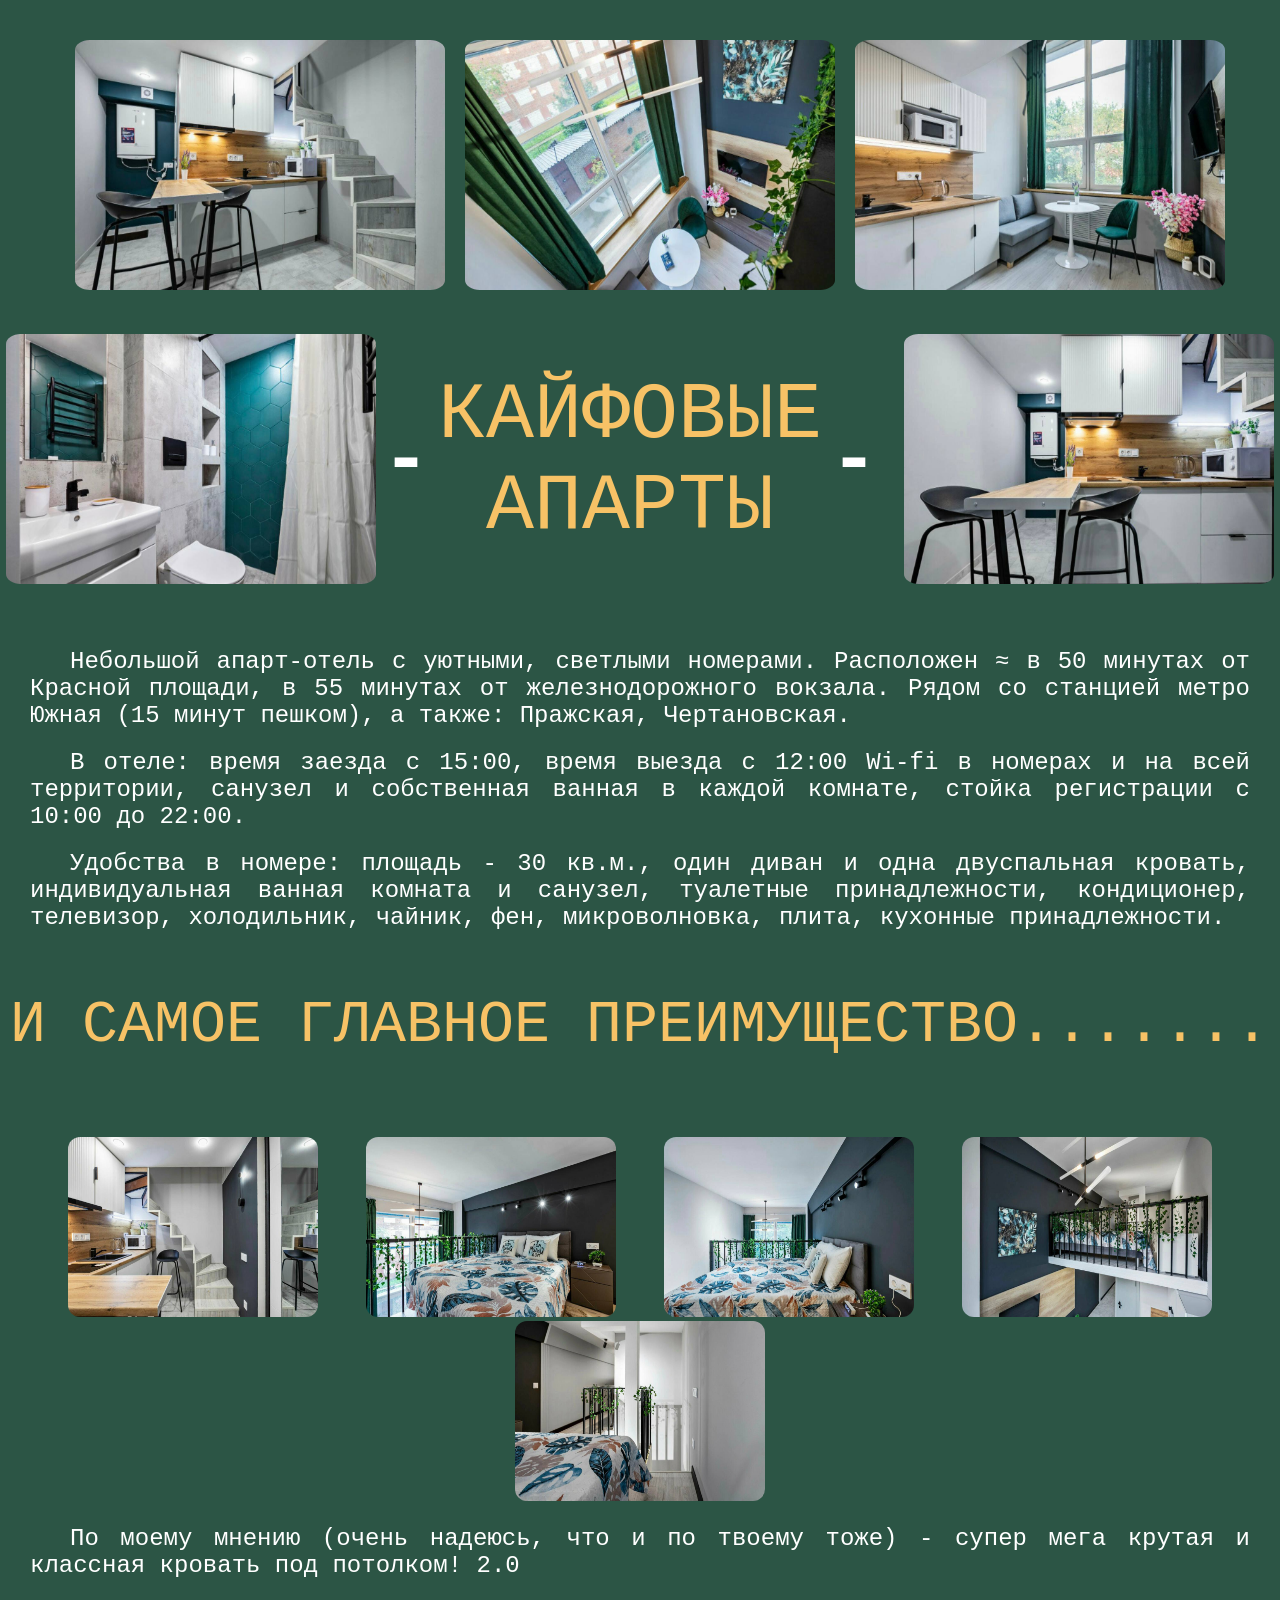
<file: kaif.html>
<!DOCTYPE html>
<html>
    <head>
        <meta charset="utf-8">
        <meta http-equiv="X-UA-Compatible" content="IE=edge">
        <title>Кайфовые апарты</title>
        <meta name="description" content="">
        <meta name="viewport" content="width=device-width, initial-scale=1">
        <link rel="stylesheet" href="kaif-style.css">
    </head>


    <body>
        <section class="simple-gallery">    
            <div class="simple-gallery-container">                
                <div class="gallery-item">
                    <img src="kaif-5.jpg" class="gallery-photo">
                </div>                
                <div class="gallery-item">
                    <img src="kaif-1.jpg" class="gallery-photo">                    
                </div>
                <div class="gallery-item">
                    <img src="kaif-2.jpg" class="gallery-photo">
                </div>
            </div>
        </section>

        <section class="simple-gallery2">    
            <div class="simple-gallery-container2">        
                <div class="gallery-item2">
                    <img src="kaif-3.jpg" class="gallery-photo2">
                </div>
                <div class="zag">
                    <div class="zagolovokdefis">
                        <pre class="defis">-</pre>
                    </div>
                    <div class="zagolovok">
                        <pre class="zagolovok-text">КАЙФОВЫЕ</pre>
                        <pre class="zagolovok-text">АПАРТЫ</pre>
                    </div>
                    <div class="zagolovokdefis">
                        <pre class="defis">-</pre>
                    </div>
                </div>                
                <div class="gallery-item">
                    <img src="kaif-4.jpg" class="gallery-photo2">            
                </div>        
            </div>
        </section>


        <section>
            <div class="kaif-opisanie">
                <p>Небольшой апарт-отель с уютными, светлыми номерами.
                    Расположен ≈ в 50 минутах 
                    от Красной площади, в 55 минутах от железнодорожного вокзала.
                    Рядом со станцией метро Южная (15 минут пешком), а
                    также: Пражская, Чертановская.</p>
                <p>
                    В отеле: время заезда с 15:00, время выезда с 12:00
                    Wi-fi в номерах и на всей территории, санузел 
                    и собственная ванная в каждой комнате, 
                    стойка регистрации с 10:00 до 22:00.
                </p>
                <p>
                    Удобства в номере: площадь - 30 кв.м., один диван и одна двуспальная кровать, 
                    индивидуальная ванная комната и санузел, туалетные принадлежности, кондиционер, телевизор, 
                    холодильник, чайник, фен, микроволновка, плита, кухонные принадлежности.
                </p>
            </div>
        </section>


        <div class="zagolovok11" id="more-zagolovok11">
            <pre class="zagolovok-text11" id="glaaav11">И САМОЕ ГЛАВНОЕ ПРЕИМУЩЕСТВО.......
            </pre>
        </div>
 
 
        <section class="simple-gallery">        
            <div class="simple-gallery-container11">
                <!-- Все 5 фотографий в сетке -->
                <div class="gallery-item11">
                    <img src="kaif-bed5.jpg" class="gallery-photo11">
                </div>                
                <div class="gallery-item11">
                    <img src="kaif-bed4.jpg" class="gallery-photo11">                    
                </div>
                <div class="gallery-item11">
                    <img src="kaif-bed3.jpg" class="gallery-photo11">
                </div>                
                <div class="gallery-item11">
                    <img src="kaif-bed2.jpg" class="gallery-photo11">
                </div>                
                <div class="gallery-item11">
                    <img src="kaif-bed1.jpg" class="gallery-photo11">
                </div>
            </div>
        </section>

        
        <section>
            <div class="goodbed">
                <p>
                    По моему мнению (очень надеюсь, что и по твоему
                    тоже) - супер мега крутая и классная кровать под потолком! 2.0
                </p>
            </div>
        </section>
       
        
        <script src="" async defer></script>
    </body>
</html>
</file>
<file: kaif-style.css>
*
{
    padding: 0;
    margin: 0;
    background-color: #2c5545;
}


.simple-gallery 
{    
    background-color:#2c5545
}
/* Контейнер галереи */
.simple-gallery-container 
{    
    display: flex;
    justify-content:center;
    flex-wrap: wrap;
    margin-right: 20px;
    margin-left: 20px;
    margin-top: 40px;
}
/* Элемент галереи */
.gallery-item 
{    
    background-color: #2c5545;
    margin-left: 20px;
    margin-left: 20px;
}
/* Фотография */
.gallery-photo 
{
    height: 250px;
    width: 370px;
    border-radius:4%;   
}
.simple-gallery2 
{    
    background-color:#2c5545
}
/* Контейнер галереи */
.simple-gallery-container2 
{
    display: flex;
    justify-content:space-evenly;
    flex-wrap: wrap;   
    margin-top: 40px;
}
/* Элемент галереи */
.gallery-item2 
{    
    background-color: #2c5545;   
}
/* Фотография */
.gallery-photo2 
{
    height: 250px;
    width: 370px;
    border-radius: 12px;
    border-radius:4%;   
}
.zag
{
    display:flex;
    justify-content: space-evenly;
}
.zagolovokdefis
{
    display:flex;
    justify-content: center;
    margin-top: 0px;
    margin-bottom: 0px;
    background-color:#2c5545;
    align-items: center;
    align-self: center;
}
.zagolovok
{
    display:flex;
    justify-content: center;
    margin-top: 0px;
    margin-bottom: 0px;
    background-color:#2c5545;
    flex-wrap: wrap;
    width: 400px;
    align-items: center;
    align-self: center;
}
.zagolovok-text
{
    font-family: 'Courier New', Courier, monospace;
    font-size: 80px;
    color: #f7c266;
}
.defis
{
    color: white;
    font-family: 'Courier New', Courier, monospace;
    font-size: 80px;
    font-weight: bold;
}


/**/
.kaif-opisanie
{
    padding-top:50px;
    font-family: 'Courier New', Courier, monospace;
    font-size: 24px;
    color:white;
    text-indent: 40px;
    text-align: justify;
    margin: 0 30px;
}
p
{
    padding: 10px 0;
}
.zagolovok11
{
    display:flex;
    justify-content: center;
    margin-top: 0px;
    margin-bottom: 0px;
    background-color:#2c5545;
    flex-wrap: wrap;
    margin-top: 50px;
    margin-bottom: 80px;
}
.zagolovok-text11
{
    font-family: 'Courier New', Courier, monospace;
    font-size: 60px;
    color: #f7c266;
}

#glaaav
{
    color: #f7c266;
    margin-bottom: 0;
    padding-bottom: 0;
}
.simple-gallery-container11 
{    
    display: flex;
    justify-content:space-evenly;
    flex-wrap: wrap;
    margin-right: 20px;
    margin-left: 20px;
    margin-top: -70px;
}
.gallery-item11 
{    
    background-color: #2c5545; 
}
/* Фотография */
.gallery-photo11 
{
    height: 180px;
    width: 250px;
    border-radius: 12px; 
}
.goodbed
{
    padding-top:50px;
    font-family: 'Courier New', Courier, monospace;
    font-size: 24px;
    color:white;
    background-color: #2c5545;
    text-indent: 40px;
    text-align: justify;
    margin: 0 30px;
}
.goodbed p
{
    margin-top:-40px;
    margin-bottom: 50px;
}
</file>
